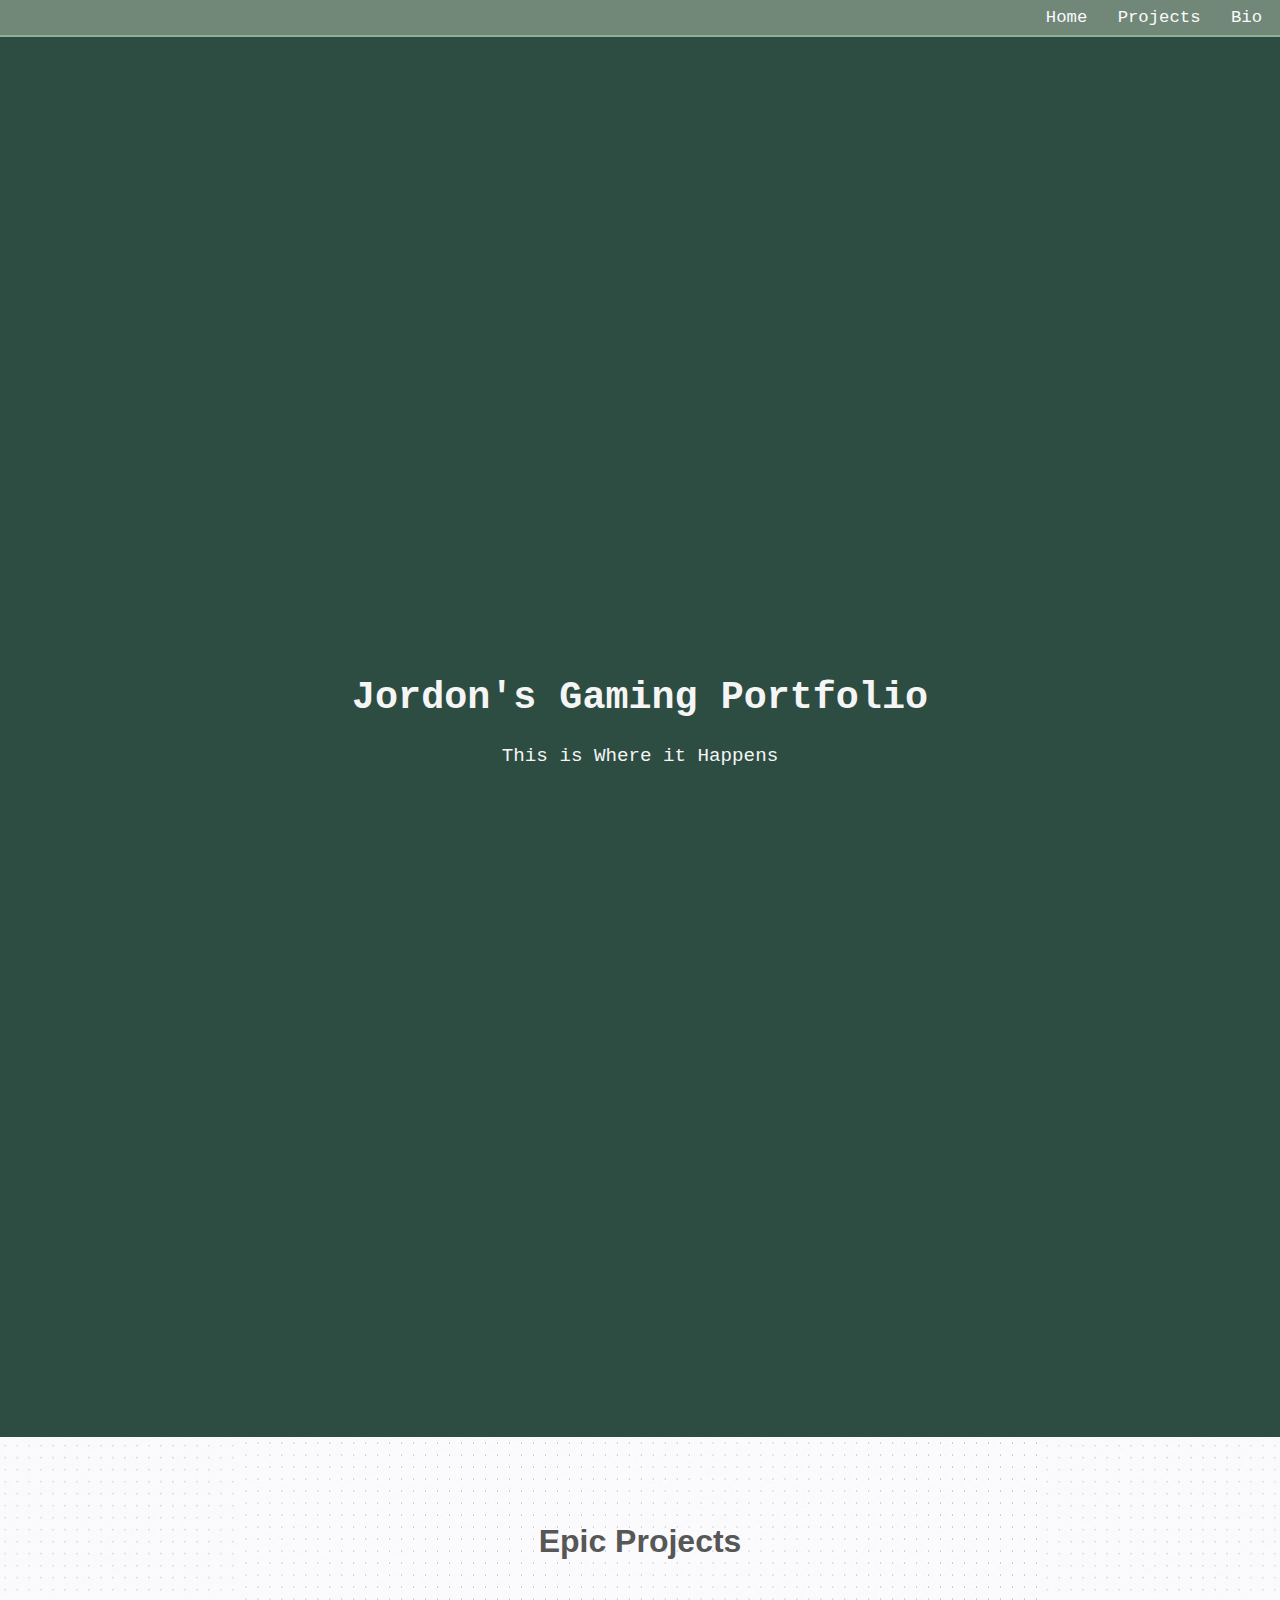
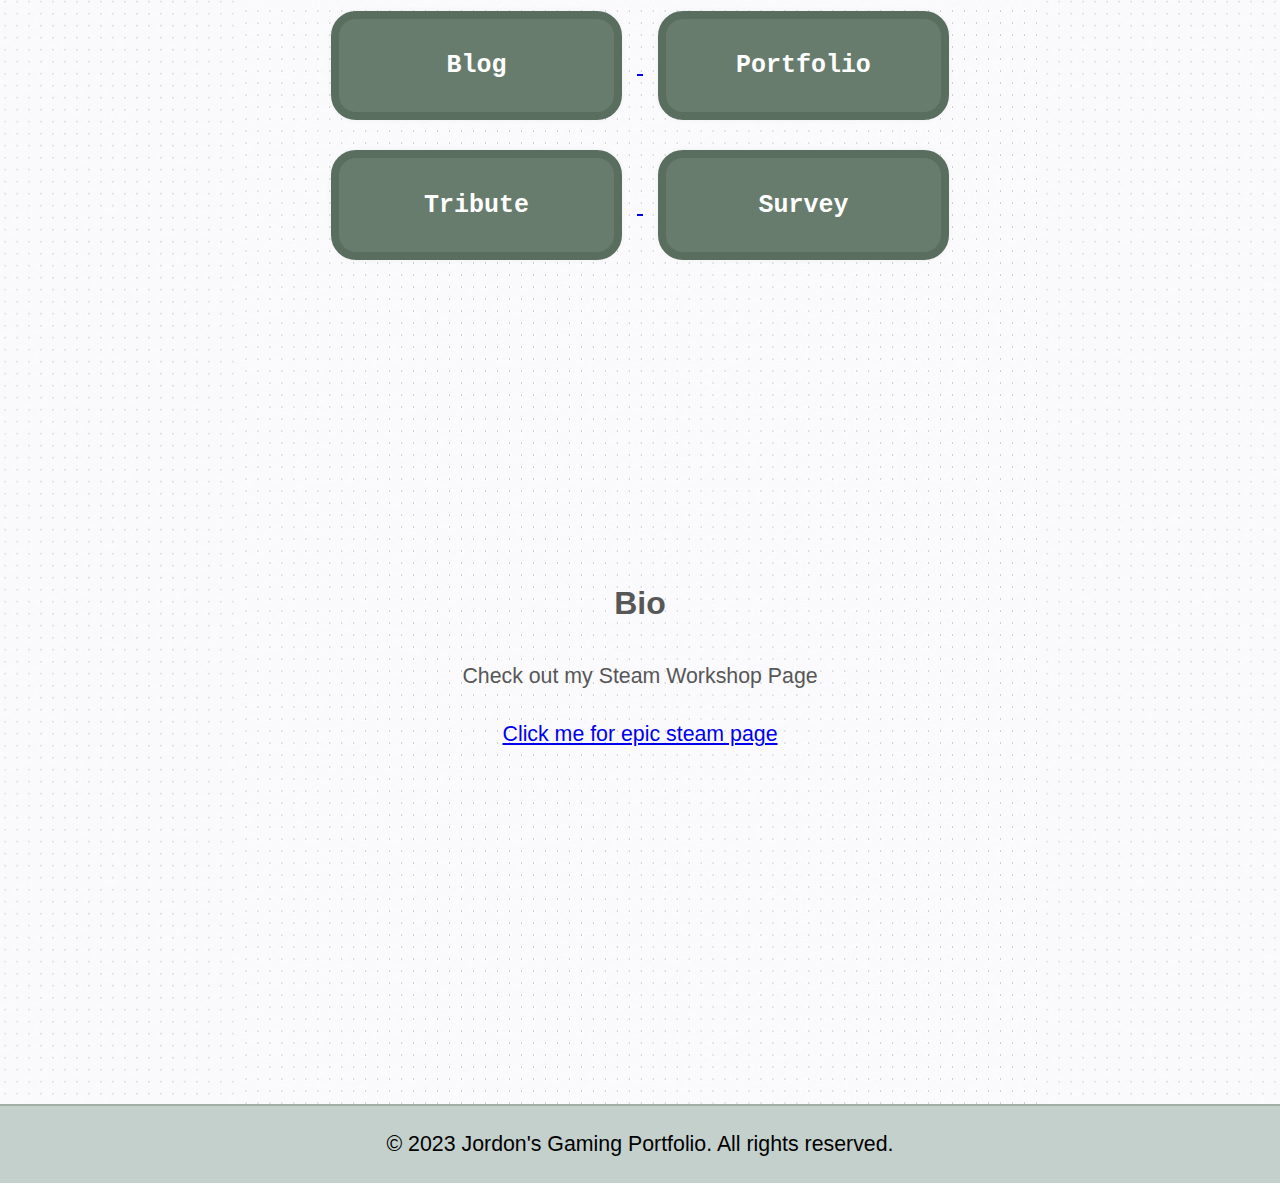
<file: index.html>
<!DOCTYPE html>
<html lang="en">

<head>
  <!--Jordon Smith
        Homepage project
        Date 7-22-2023
        Web Design
        MCC-->
  <meta charset="UTF-8">
  <meta name="viewport" content="width=device-width, initial-scale=1.0">
  <meta name="description" content="This is the Homepage for my portfolio">
  <link rel="Stylesheet" href="styles/styles.css">
  <title>Homepage</title>
</head>

<body>
  <header id="welcome-section">
    <nav id="nav-bar">
      <ul>
        <li><a href='index.html'>Home</a></li>
        <li><a href='#projects'>Projects</a></li>
        <li><a href='#bio'>Bio</a></li>
      </ul>
    </nav>
    <h1>Jordon's Gaming Portfolio</h1>
      <p>This is Where it Happens</p>

  </header>
  <main>
    <section id="projects">
      <h2>Epic Projects</h2>
      <!--Blog Card with link-->
      <a href='blog.html'>
        <article id="blog" class="project-tile">
          <h3>Blog</h3>
        </article>
      </a>
      <!--Portfolio Card with link-->
      <a href='portfolio.html'>
        <article id="porfolio" class="project-tile">
          <h3>Portfolio</h3>
        </article>
      </a>
      <!--Tribute Card with link-->
      <a href='tribute.html'>
        <article id="tribute" class="project-tile">
            <h3>Tribute</h3>
        </article>
      </a>
      <!--Survey Card with link-->
      <a href='survey.html'>
        <article id="survey" class="project-tile">
          <h3>Survey</h3>
        </article>
      </a>
    </section>
    <section id="bio">
      <h2>Bio</h2>
      <p>Check out my Steam Workshop Page </p><a id='profile-link' href="https://steamcommunity.com/id/King_Optimistic/">Click me for epic steam page</a>
    </section>
  </main>
  <footer>
    <div class="container">
      <p>&copy; 2023 Jordon's Gaming Portfolio. All rights reserved.</p>
    </div>
  </footer>
</body>

</html>
</file>
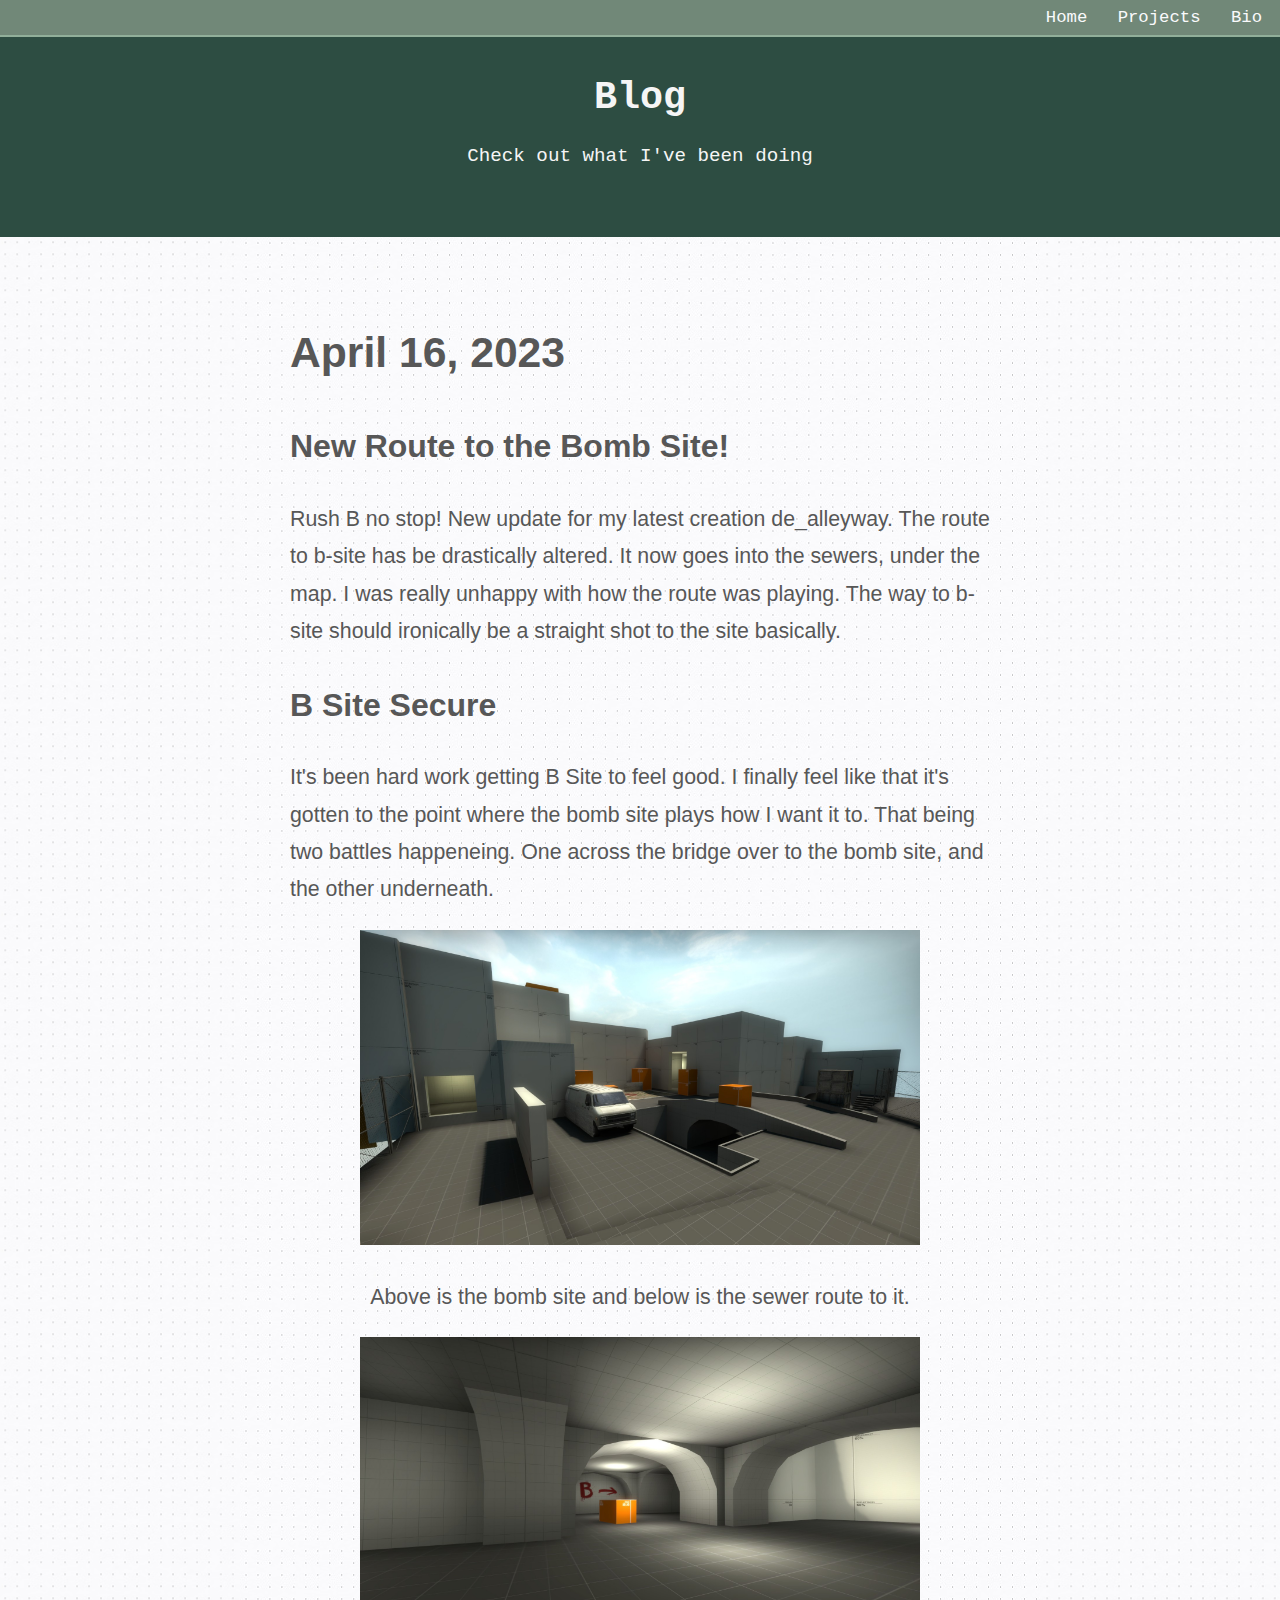
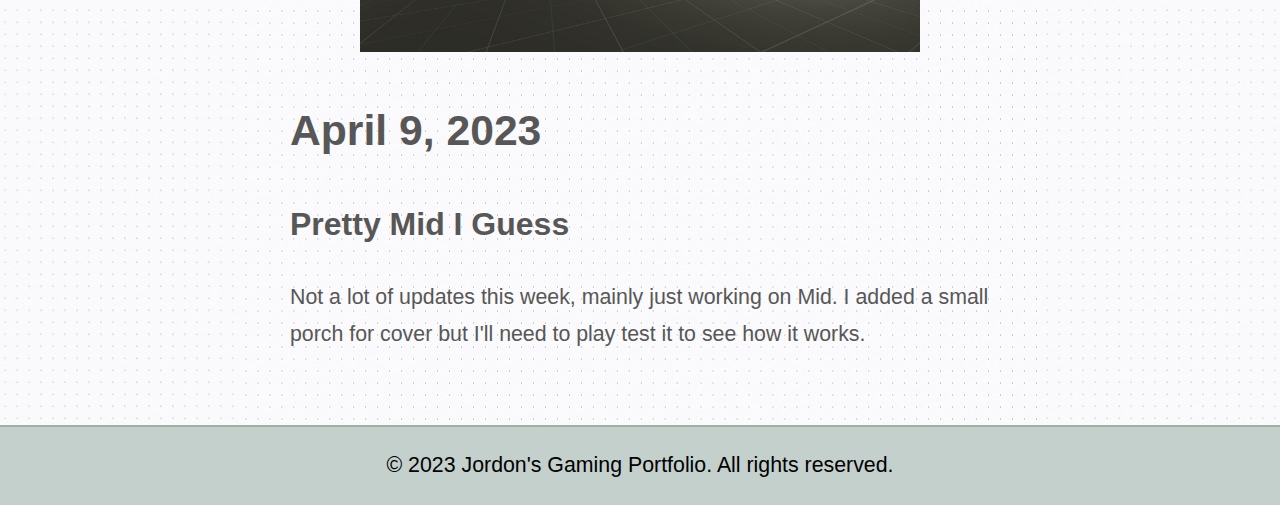
<file: blog.html>
<!DOCTYPE html>
<html lang="en" dir="ltr">

<head>
  <!--Jordon Smith
        Tribute project
        Date 7-20-2023
        Web Design
        MCC-->
  <meta charset="UTF-8">
  <meta name="viewport" content="width=device-width, initial-scale=1.0">
  <meta name="description" content="This is the Homepage for my portfolio">
  <link rel="Stylesheet" href="styles/blog.css">
  <title>Blog</title>
</head>

<body>
  <header>
    <nav id="nav-bar">
      <ul>
        <li><a href='index.html'>Home</a></li>
        <li><a href='#projects'>Projects</a></li>
        <li><a href='#bio'>Bio</a></li>
      </ul>
    </nav>
    <h1>Blog</h1>
    <p>Check out what I've been doing</p>
  </header>
  <main>

    <div class="column">
      <h1>April 16, 2023</h1>
      <h2>New Route to the Bomb Site!</h2>
      <p>Rush B no stop! New update for my latest creation de_alleyway.
        The route to b-site has be drastically altered. It now goes into the sewers,
        under the map. I was really unhappy with how the route was playing.
        The way to b-site should ironically be a straight shot to the site basically.</p>
    </div>

    <div class="column">
      <h2>B Site Secure</h2>
      <p>It's been hard work getting B Site to feel good. I finally feel like that it's gotten to the point where
        the bomb site plays how I want it to. That being two battles happeneing. One across the bridge over
        to the bomb site, and the other underneath. </p>
    </div>
    <img src="bsite.jpg" id="bsite" alt="B Bombsite">
    <p>Above is the bomb site and below is the sewer route to it.</p>
    <img src="sewers.jpg" alt="Sewers" id="sewers">
    <div class="column">
      <h1>April 9, 2023</h1>
      <h2>Pretty Mid I Guess</h2>
      <p>Not a lot of updates this week, mainly just working on Mid. I added a small porch for cover but I'll need to
        play test it to see how it works.
      </p>
    </div>
  </main>
  <footer>
    <div class="container">
      <p>&copy; 2023 Jordon's Gaming Portfolio. All rights reserved.</p>
    </div>
  </footer>
</body>

</html>
</file>
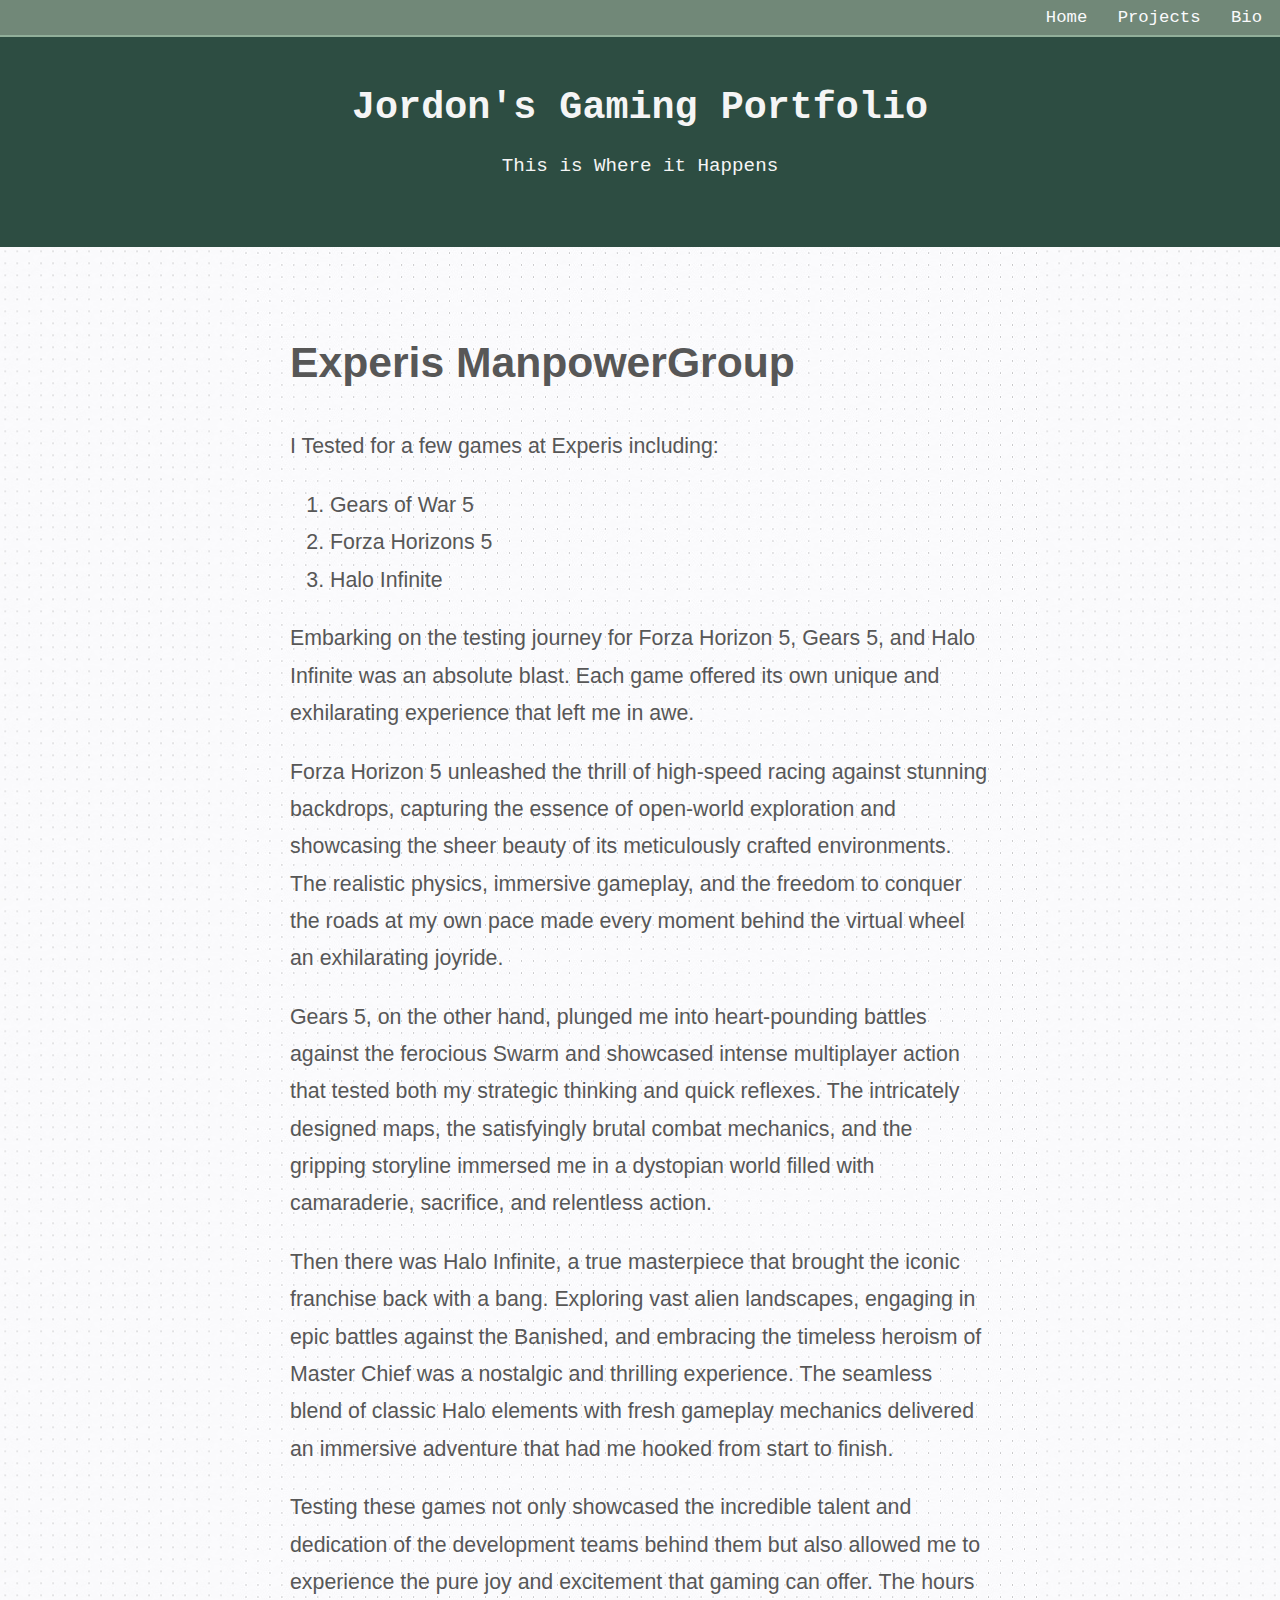
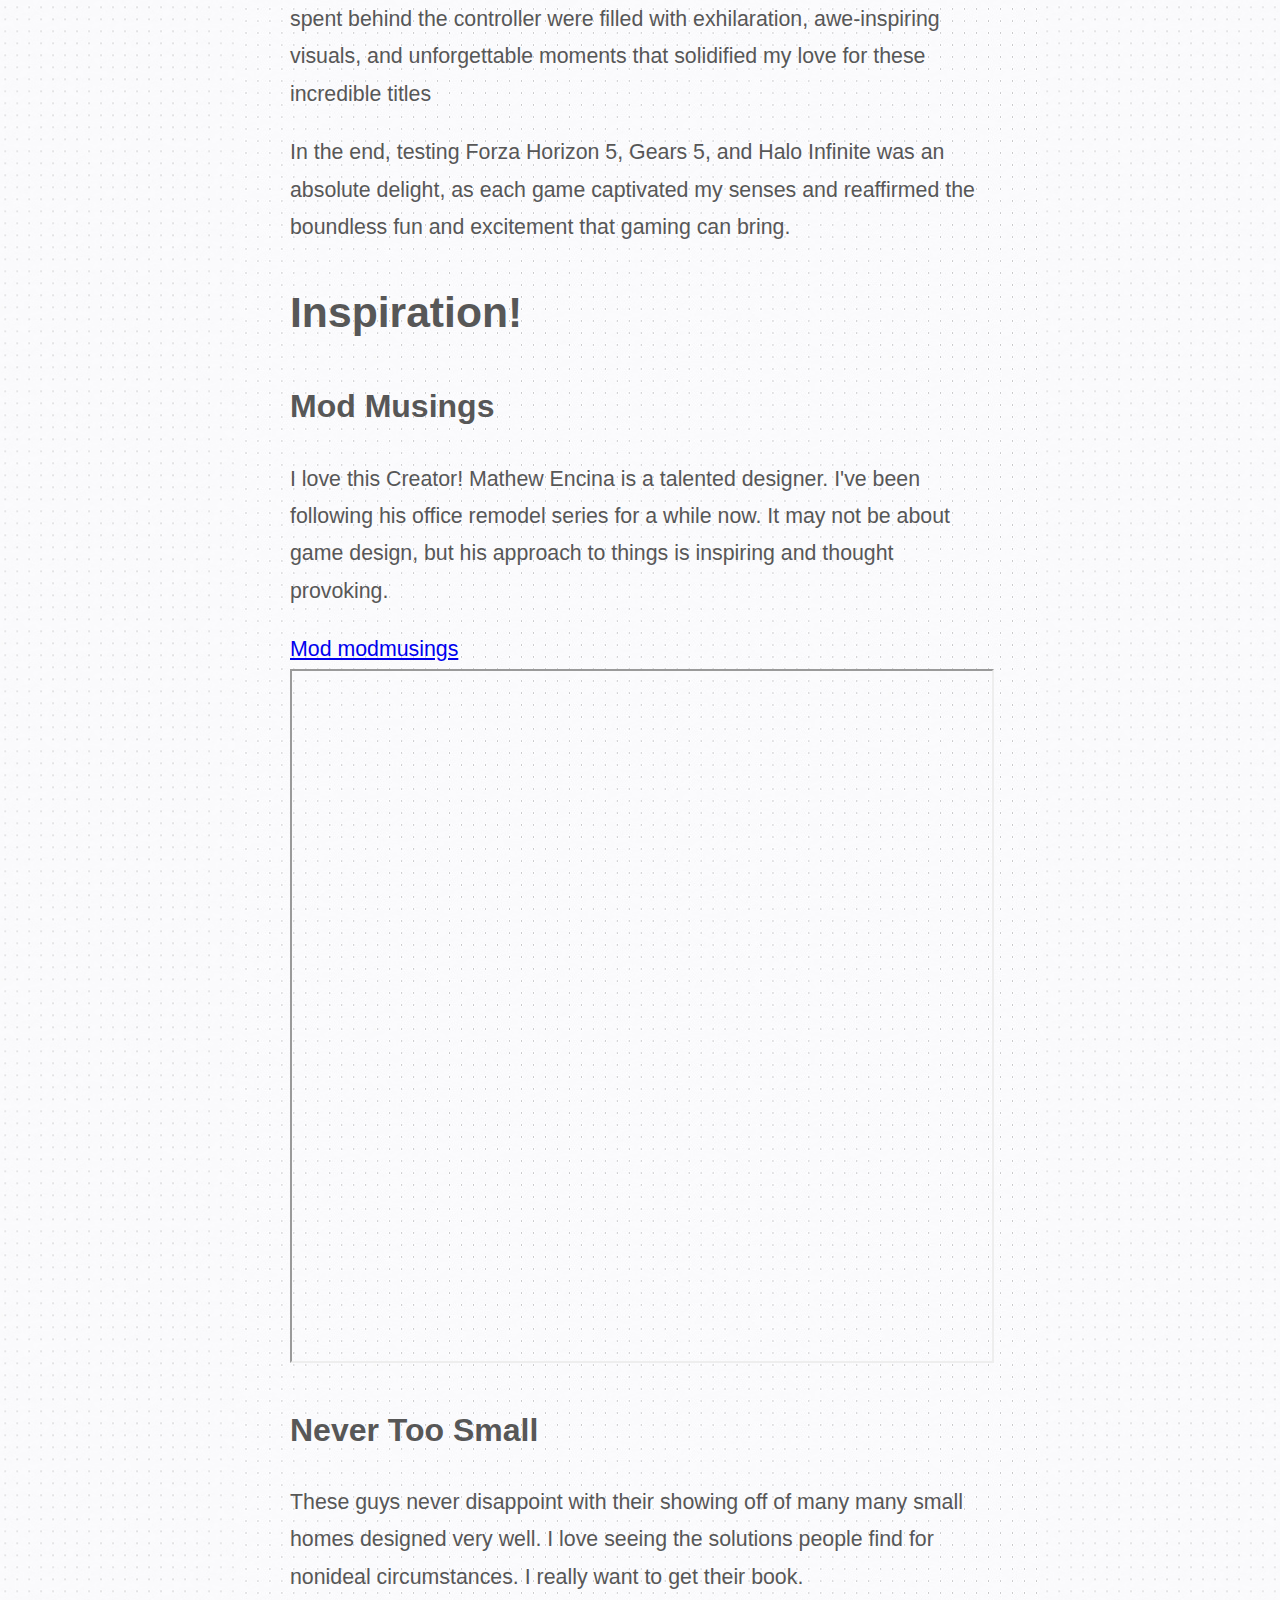
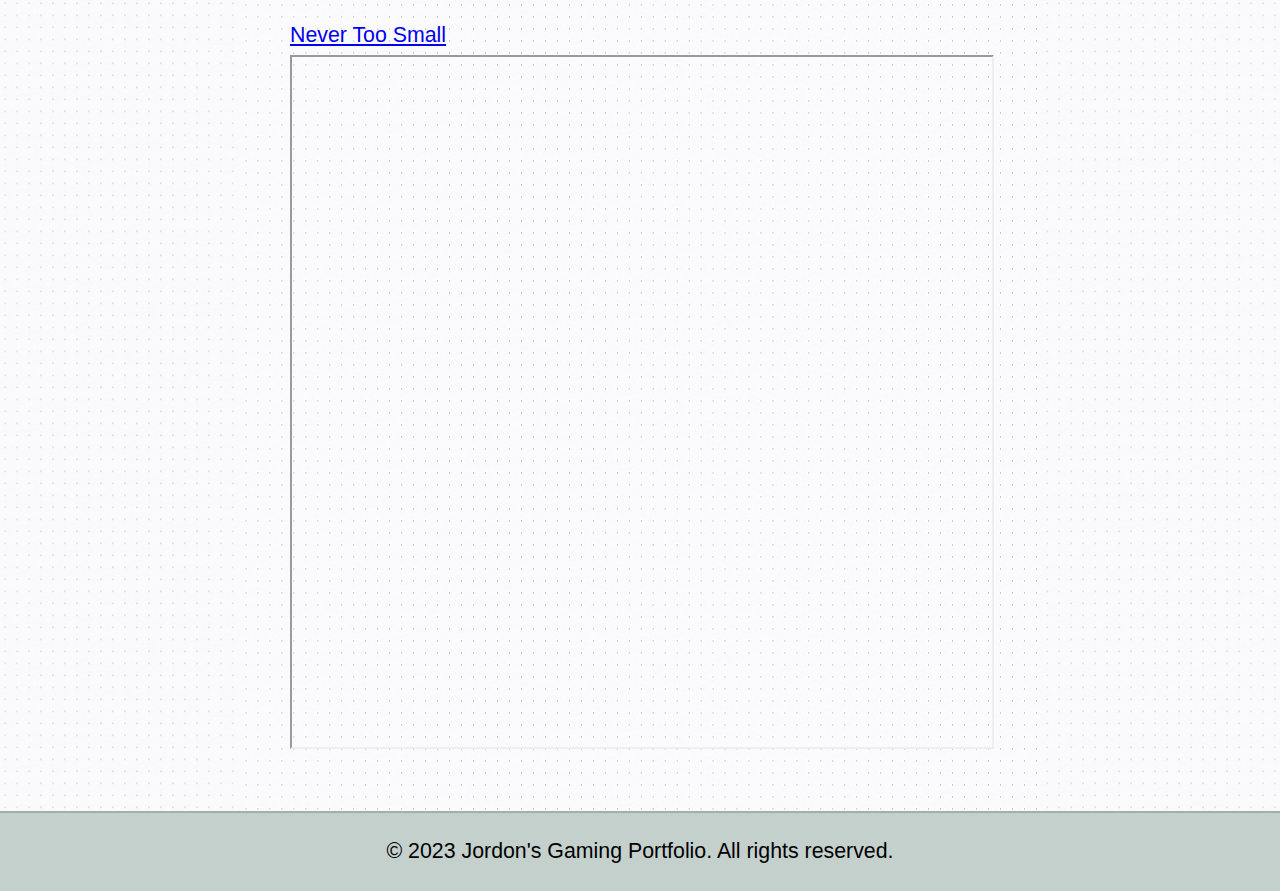
<file: portfolio.html>
<!DOCTYPE html>
<html lang="en">

<head>
  <!--Jordon Smith
        portfolio project
        Date 7-22-2023
        Web Design
        MCC-->
  <meta charset="UTF-8">
  <meta name="viewport" content="width=device-width, initial-scale=1.0">
  <meta name="description" content="This is my portfolio">
  <link rel="Stylesheet" href="styles/portfolio.css">
  <title>Portfolio</title>
</head>

<body>
  <header id="welcome-section">
    <nav id="nav-bar">
      <ul>
        <li><a href='index.html'>Home</a></li>
        <li><a href='#projects'>Projects</a></li>
        <li><a href='#bio'>Bio</a></li>
      </ul>
    </nav>
    <h1>Jordon's Gaming Portfolio</h1>
    <p>This is Where it Happens</p>
  </header>

  <main>
    <!-- Eperience page -->
    <div class="column">
      <h1>Experis ManpowerGroup</h1>
      <p>I Tested for a few games at Experis including:</p>
      <ol>
        <li>Gears of War 5</li>
        <li>Forza Horizons 5</li>
        <li>Halo Infinite</li>
      </ol>
      <p class="custom-margin">Embarking on the testing journey for Forza Horizon 5, Gears 5, and Halo Infinite was an
        absolute blast. Each game offered its own unique and exhilarating experience that left me in awe.</p>
      <p class="custom-margin">Forza Horizon 5 unleashed the thrill of high-speed racing against stunning backdrops,
        capturing the essence of open-world exploration and showcasing the sheer beauty of its meticulously crafted
        environments. The realistic physics, immersive gameplay, and the freedom to conquer the roads at my own pace
        made every moment behind the virtual wheel an exhilarating joyride.</p>
      <p class="custom-margin">Gears 5, on the other hand, plunged me into heart-pounding battles against the ferocious
        Swarm and showcased intense multiplayer action that tested both my strategic thinking and quick reflexes. The
        intricately designed maps, the satisfyingly brutal combat mechanics, and the gripping storyline immersed me in a
        dystopian world filled with camaraderie, sacrifice, and relentless action.</p>
      <p class="custom-margin">Then there was Halo Infinite, a true masterpiece that brought the iconic franchise back
        with a bang. Exploring vast alien landscapes, engaging in epic battles against the Banished, and embracing the
        timeless heroism of Master Chief was a nostalgic and thrilling experience. The seamless blend of classic Halo
        elements with fresh gameplay mechanics delivered an immersive adventure that had me hooked from start to finish.
      </p>
      <p class="custom-margin">Testing these games not only showcased the incredible talent and dedication of the
        development teams behind them but also allowed me to experience the pure joy and excitement that gaming can
        offer. The hours spent behind the controller were filled with exhilaration, awe-inspiring visuals, and
        unforgettable moments that solidified my love for these incredible titles</p>
      <p class="custom-margin">In the end, testing Forza Horizon 5, Gears 5, and Halo Infinite was an absolute delight,
        as each game captivated my senses and reaffirmed the boundless fun and excitement that gaming can bring.</p>
    </div>
    <div class="column">
      <h1>Inspiration!</h1>
      <h2>Mod Musings</h2>
      <p>I love this Creator! Mathew Encina is a talented designer. I've been following his office remodel series for a
        while now. It may not be about game design, but his approach to things is inspiring and thought provoking.</p>
      <a href="https://www.modmusings.com/">Mod modmusings</a>
      <iframe width="990" height="690" src="https://www.youtube.com/embed/5JoBtJDiAF0" allowfullscreen></iframe>
    </div>

    <div class="column">
      <h2>Never Too Small</h2>
      <p>These guys never disappoint with their showing off of many many small homes designed very well. I love seeing
        the solutions people find for nonideal circumstances. I really want to get their book.</p>
      <a href="https://www.nevertoosmall.com/" >Never Too Small</a>
      <iframe width="990" height="690" src="https://www.youtube.com/embed/xfXMoGmb74w" allowfullscreen></iframe>
    </div>
  </main>
  <footer>
    <div class="container">
      <p>&copy; 2023 Jordon's Gaming Portfolio. All rights reserved.</p>
    </div>
  </footer>
</body>

</html>
</file>
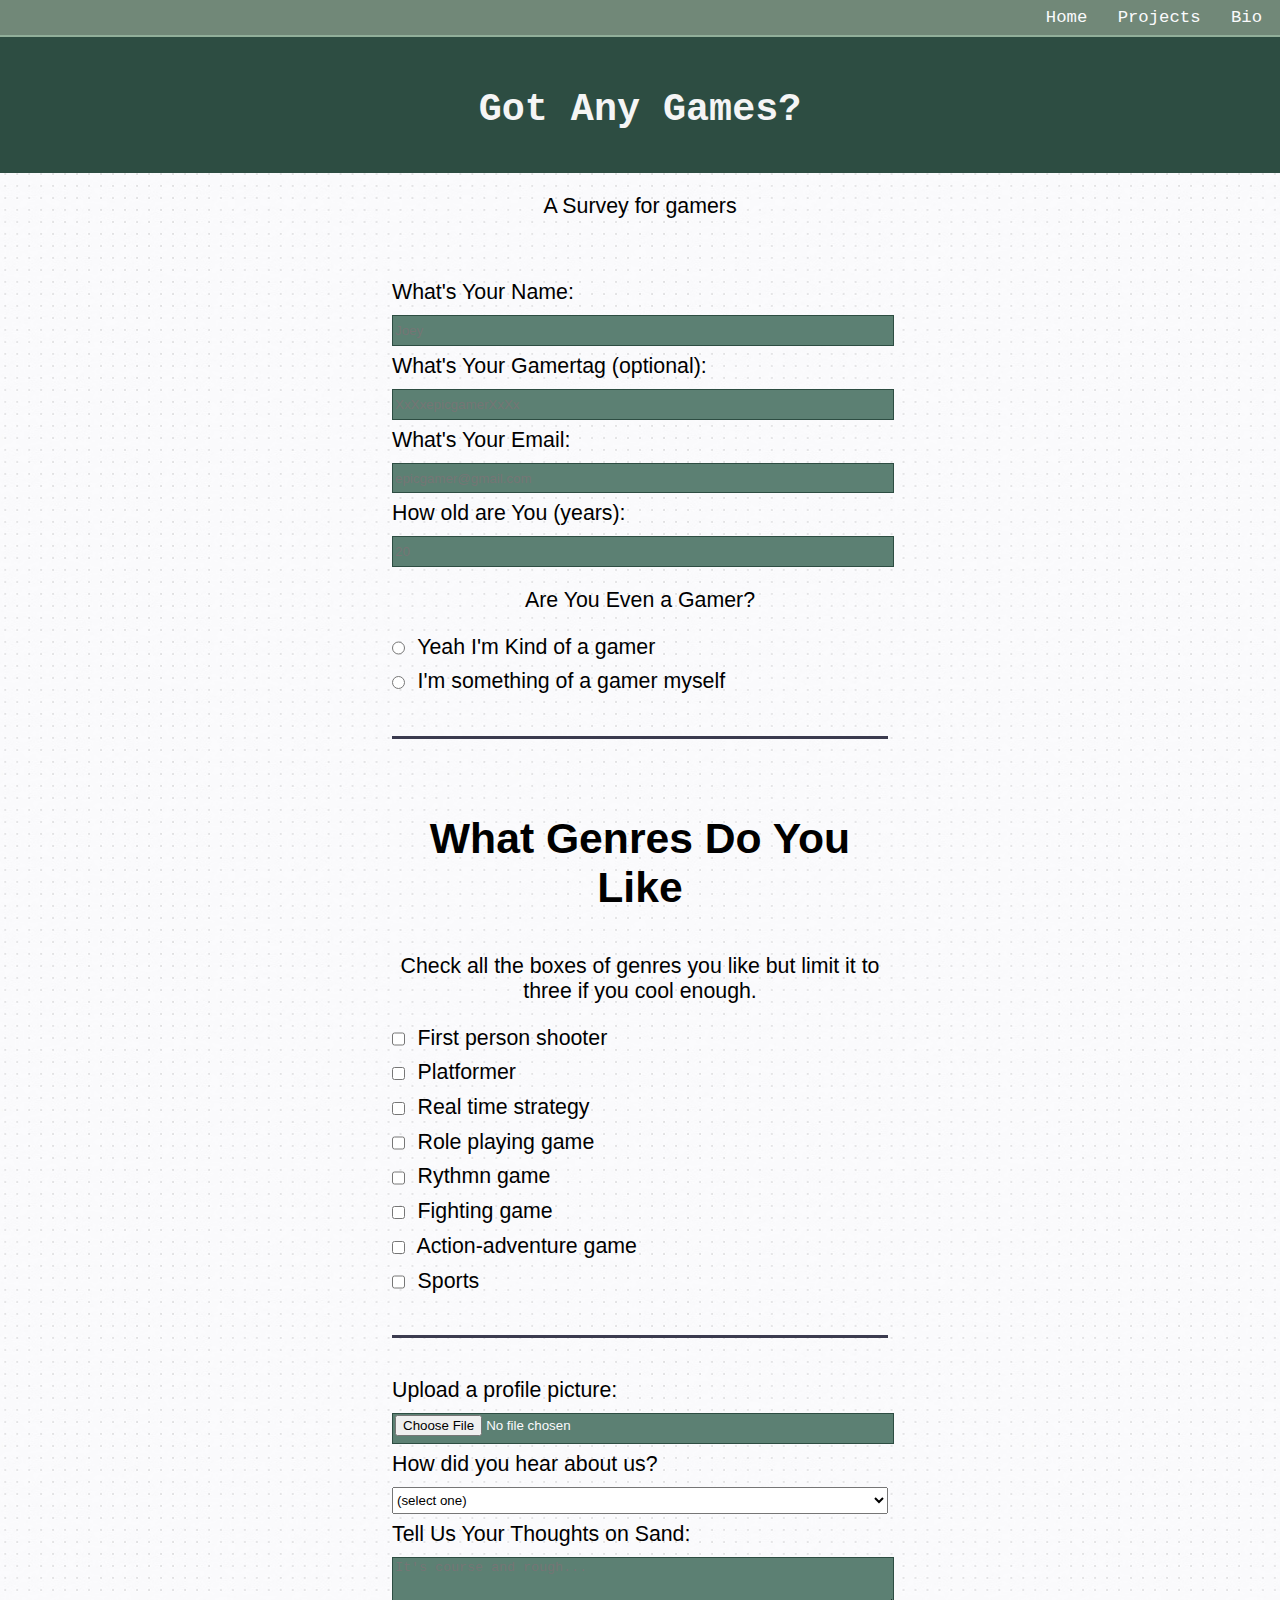
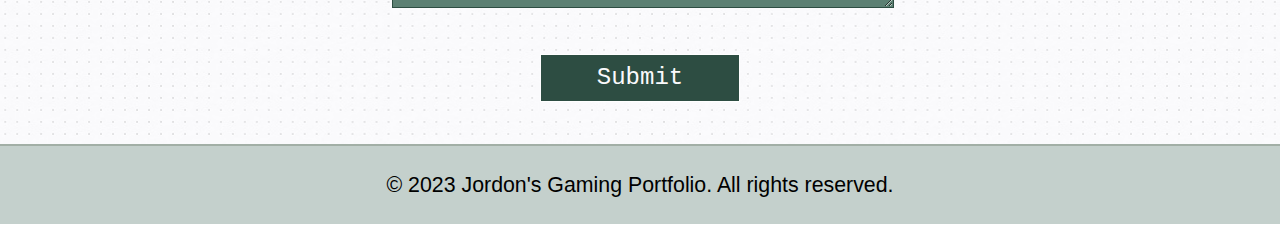
<file: survey.html>
<!DOCTYPE html>
<html lang="en">

<head>
  <!--Jordon Smith
        survey project
        Date 7-22-2023
        Web Design
        MCC-->
  <meta charset="UTF-8">
  <meta name="viewport" content="width=device-width, initial-scale=1.0">
  <meta name="description" content="This is the Survey for my portfolio">
  <link rel="Stylesheet" href="styles/survey.css">
  <title>Survey</title>
</head>

<body>
  <header>
    <nav id="nav-bar">
      <ul>
        <li><a href='index.html'>Home</a></li>
        <li><a href='#projects'>Projects</a></li>
        <li><a href='#bio'>Bio</a></li>
      </ul>
    </nav>
    <h1 id='title'>Got Any Games?</h1>

  </header>
  <p id='description'>A Survey for gamers</p>
  <form id='survey-form' method="post" action='https://register-demo.freecodecamp.org'>
    <fieldset>
      <label for="name" id='name-label'>What's Your Name: <input id="name" name="first-name" type="text"
          placeholder='Joey' required /></label>
      <label for="gamertag" id='gamertag-label'>What's Your Gamertag (optional): <input id="gamertag" name="gamertag"
          type="text" placeholder='XxXxepicgamerXxXx' /></label>
      <label for="email" id='email-label'>What's Your Email: <input id="email" name="email" type="email"
          placeholder='epicgamer@gmail.com' required /></label>
      <label for="number" id='number-label'>How old are You (years): <input id="number" type="number" name="age"
          min="13" max="120" placeholder='20' /></label>
      <p id='description'>Are You Even a Gamer?</p>
      <label for="kind-of-gamer"><input id="kind-of-gamer" type="radio" name="account-type" class="inline"
          value='yes-gamer' /> Yeah I'm Kind of a gamer</label>
      <label for="something-of-a-gamer"><input id="something-of-a-gamer" type="radio" name="account-type" class="inline"
          value='no-gamer' /> I'm something of a gamer myself</label>
    </fieldset>
    <fieldset>
      <h1 id='title'>What Genres Do You Like</h1>
      <p id='description'>Check all the boxes of genres you like but limit it to three if you cool enough.</p>
      <label for="terms-and-conditions">
        <input id="check-box" type="checkbox" required name="fps" class="inline" value='fps' /> First person shooter
      </label>
      <label for="terms-and-conditions">
        <input id="check-box" type="checkbox" required name="platformer" class="inline" value='platformer' /> Platformer
      </label>
      <label for="terms-and-conditions">
        <input id="check-box" type="checkbox" required name="rts" class="inline" value='rts' /> Real time strategy
      </label>
      <label for="terms-and-conditions">
        <input id="check-box" type="checkbox" required name="rpg" class="inline" value='rpg' /> Role playing game
      </label>
      <label for="terms-and-conditions">
        <input id="check-box" type="checkbox" required name="rythmn" class="inline" value='rythmn' /> Rythmn game
      </label>
      <label for="terms-and-conditions">
        <input id="check-box" type="checkbox" required name="fighting" class="inline" value='fighting' /> Fighting game
      </label>
      <label for="terms-and-conditions">
        <input id="check-box" type="checkbox" required name="action" class="inline" value='action' /> Action-adventure
        game
      </label>
      <label for="terms-and-conditions">
        <input id="check-box" type="checkbox" required name="sports" class="inline" value='sports' /> Sports
      </label>
    </fieldset>
    <fieldset>
      <label for="profile-picture">Upload a profile picture: <input id="profile-picture" type="file"
          name="file" /></label>
      <label for="referrer">How did you hear about us?
        <select id="dropdown" name="dropdown">
          <option value="">(select one)</option>
          <option value="1">freeCodeCamp News</option>
          <option value="2">freeCodeCamp YouTube Channel</option>
          <option value="3">freeCodeCamp Forum</option>
          <option value="4">Other</option>
        </select>
      </label>
      <label for="bio">Tell Us Your Thoughts on Sand:
        <textarea id="bio" name="bio" rows="3" cols="30" placeholder="It's course and rough..."></textarea>
      </label>
    </fieldset>
    <input id='submit' type="submit" value="Submit" />
  </form>
  <footer>
    <div class="container">
      <p>&copy; 2023 Jordon's Gaming Portfolio. All rights reserved.</p>
    </div>
  </footer>
</body>

</html>
</file>
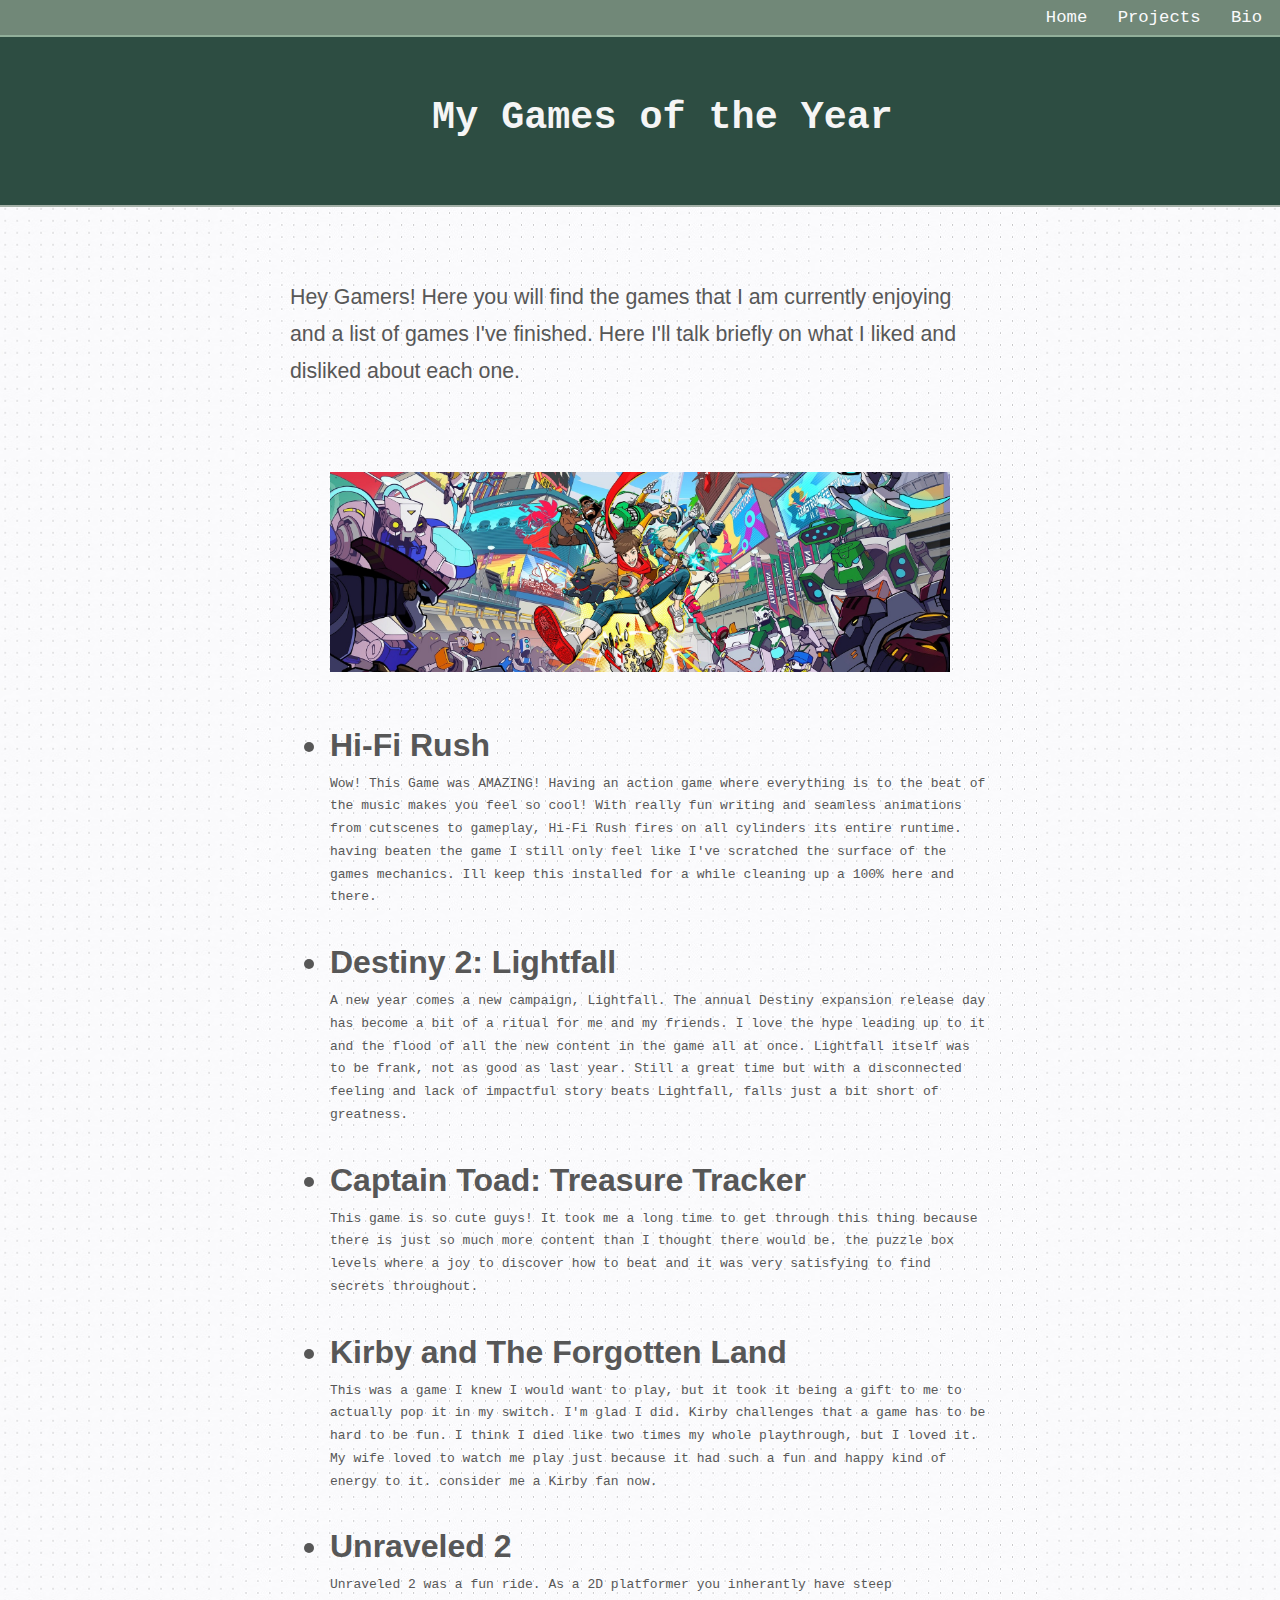
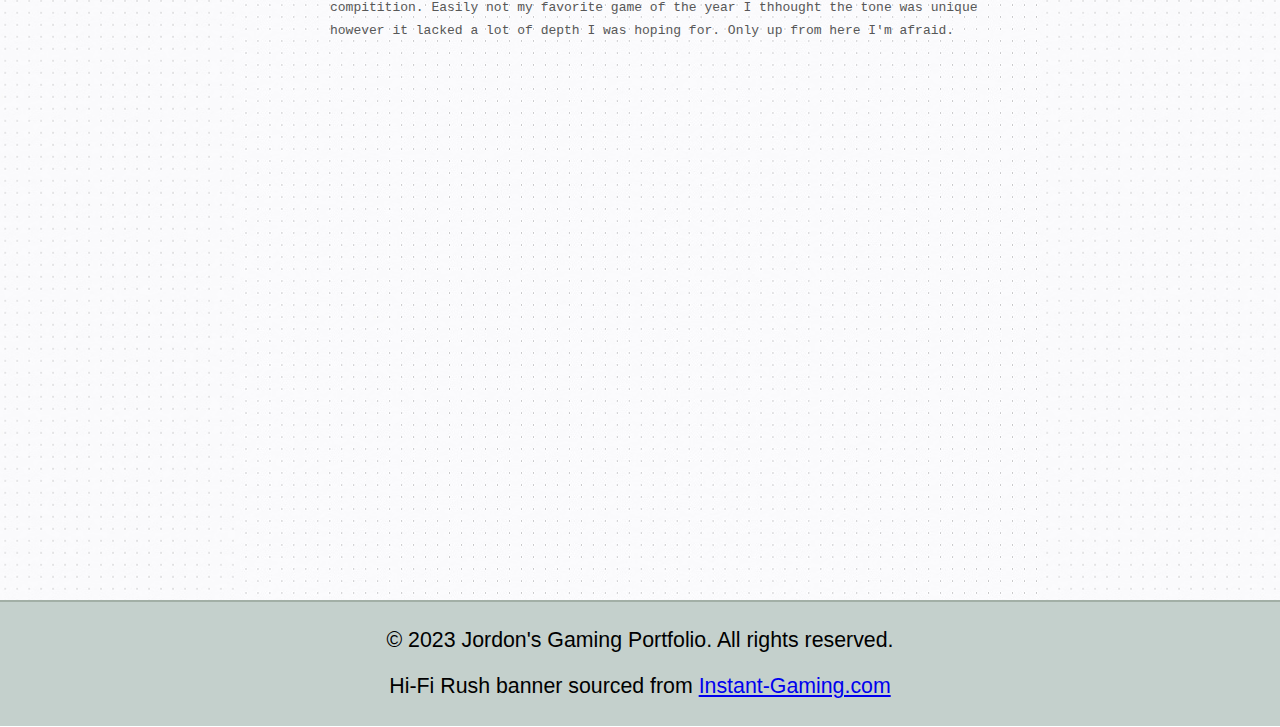
<file: tribute.html>
<!DOCTYPE html>
<html lang="en">

<head>
    <!--Jordon Smith
        Tribute project
        Date 7-20-2023
        Web Design
        MCC-->
    <meta charset="UTF-8">
    <meta name="viewport" content="width=device-width, initial-scale=1.0">
    <link rel="stylesheet" href="styles/tribute.css">
    <meta name="description" content="This is my tribute to my games of the year. A place to see what i've played.">
    <title>My Games of the Year</title>
</head>

<body>
    <header>
        <h1 id="title">My Games of the Year</h1>
        <nav id="nav-bar">
            <ul>
                <li><a href='index.html'>Home</a></li>
                <li><a href='#projects'>Projects</a></li>
                <li><a href='#bio'>Bio</a></li>
            </ul>
        </nav>
    </header>
    <main id="main">
        <section>
            <p id="tribute-info">Hey Gamers! Here you will find the games that I am currently enjoying
                and a list of games I've finished. Here I'll talk briefly on what I liked and disliked
                about each one.
            </p>
        </section>
        <section>
            <figure id="img-div">
                <img id='image' src="hifirush.jpg" alt="hifirush" class="center">
                <figcaption id="img-caption"></figcaption>
            </figure>
            <!--Beginning of Game list-->
            <h2>
            <ul>
                    <li>Hi-Fi Rush
                        <article>Wow! This Game was AMAZING! Having an action game where everything is to the beat of
                            the music makes you feel so cool! With really fun writing and seamless animations from
                            cutscenes
                            to gameplay, Hi-Fi Rush fires on all cylinders its entire runtime. having beaten the game I
                            still
                            only feel like I've scratched the surface of the games mechanics. Ill keep this installed
                            for a while
                            cleaning up a 100% here and there.
                        </article>
                    </li>
                    <li>Destiny 2: Lightfall
                        <article>A new year comes a new campaign, Lightfall. The annual Destiny expansion release day
                            has
                            become a bit of a ritual for me and my friends. I love the hype leading up to it and the
                            flood
                            of all the new content in the game all at once. Lightfall itself was to be frank, not as
                            good
                            as last year. Still a great time but with a disconnected feeling and lack of impactful story
                            beats Lightfall, falls just a bit short of greatness.
                        </article>
                    </li>
                    <li>Captain Toad: Treasure Tracker
                        <article>This game is so cute guys! It took me a long time to get through this thing because
                            there
                            is just so much more content than I thought there would be. the puzzle box levels where a
                            joy to
                            discover how to beat and it was very satisfying to find secrets throughout.
                        </article>
                    </li>
                    <li>Kirby and The Forgotten Land
                        <article> This was a game I knew I would want to play, but it took it being a gift to me to
                            actually
                            pop it in my switch. I'm glad I did. Kirby challenges that a game has to be hard to be fun.
                            I
                            think I died like two times my whole playthrough, but I loved it. My wife loved to watch me
                            play
                            just because it had such a fun and happy kind of energy to it. consider me a Kirby fan now.
                        </article>
                    </li>
                    <li>Unraveled 2
                        <article>Unraveled 2 was a fun ride. As a 2D platformer you inherantly have steep compitition.
                            Easily not my favorite game of the year I thhought the tone was unique however it lacked
                            a lot of depth I was hoping for. Only up from here I'm afraid.
                        </article>
                    </li>
            </ul>
            </h2>
        </section>
    </main>
    <footer>
        <p>
        <p>&copy; 2023 Jordon's Gaming Portfolio. All rights reserved.</p> Hi-Fi Rush banner sourced from <a
            href="https://www.instant-gaming.com/en/13480-buy-hi-fi-rush-pc-game-steam/">Instant-Gaming.com </a><a
            href="http://" target="_blank" rel="noopener noreferrer"></a></p>
    </footer>
</body>

</html>
</file>
<file: styles/styles.css>
body {
    font-family: Verdana, sans-serif;
    font-size: 16pt;
    margin: 0;
    background-image: url("dotts.jpg");
    background-size: auto;
    background-position: center;
}

header {
    font-family: monospace;
    background-color: #2D4D42;
    font-size: 90%;
    padding-top: 650px;
    padding-bottom: 650px;
    width: auto;
    text-align: center;
    font-weight: 100;
    color: whitesmoke;

}

/*navigation*/

nav {
    position: fixed;
    top: 0;
    left: 0;
    width: 100%;
    background-color: #718878;
    z-index: 9999;
    border-bottom: 2px solid #91af9a;
}

nav ul {
    list-style-type: none;
    text-align: right;
    font-size: 90%;
    margin: 8px;

}

nav li {
    display: inline;
}

nav a {
    color: inherit;
    text-decoration: none;
    padding-left: 10px;
    padding-right: 10px;
}

nav a:link {
    color: #fafafc;
}

nav a:hover {

    filter: brightness(75%);
}

main {
    padding: 50px;
    background-color: #fafafc;
    color: #575757;
    text-align: center;
    margin: auto;
    max-width: 700px;
    line-height: 1.75;
    background-image: url("dotts.jpg");
}


/* project tiles */
.project-tile:hover {
    cursor: pointer;
    transform: scale(1.05);
    box-shadow: 0 0 10px 0 rgba(0, 0, 0, .05);
}

.project-tile:hover :after {
    transform: scale(0.95) translateY(10px);
}

.project-tile {
    color: fafafc;
    background-color: #677c6d;
    border: 8px solid #5a6e60;
    border-radius: 25px;
    font-family: monospace;
    width: 275px;
    text-align: center;
    display: inline-block;
    margin-right: 15px;
    margin-left: 15px;
    margin-top: 15px;
    margin-bottom: 15px;
    

    transition: all .1s;
    transform: scale(1) translateY(0px);
    padding-top: .1px;
    padding-bottom: .1px;
    position: relative;
    color: #ffffff;
    box-shadow: 0 0 5px 0 rgba(0, 0, 0, .05);
}

section {
    margin-bottom: 300px;
}

/* footer */
footer {
    background-color: #c4d0cc;
    border-top: 2px solid rgb(162, 175, 166);
    padding: 5px;
    text-align: center;
  }
</file>
<file: styles/blog.css>
body {
    font-family: Verdana, sans-serif;
    font-size: 16pt;
    margin: 0;
    background-image: url("dotts.jpg");
    background-size: auto;
    background-position: center;
}

header {
    font-family: monospace;
    background-color: #2D4D42;
    font-size: 90%;
    padding-top: 50px;
    padding-bottom: 50px;
    width: auto;
    text-align: center;
    font-weight: 100;
    color: whitesmoke;

}

/*navigation*/

nav {
    position: fixed;
    top: 0;
    left: 0;
    width: 100%;
    background-color: #718878;
    z-index: 9999;
    border-bottom: 2px solid #91af9a;
}

nav ul {
    list-style-type: none;
    text-align: right;
    font-size: 90%;
    margin: 8px;

}

nav li {
    display: inline;
}

nav a {
    color: inherit;
    text-decoration: none;
    padding-left: 10px;
    padding-right: 10px;
}

nav a:link {
    color: #fafafc;
}

nav a:hover {

    filter: brightness(75%);
}


main {
    padding: 50px;
    background-color: #fafafc;
    color: #575757;
    text-align: center;
    margin: auto;
    max-width: 700px;
    line-height: 1.75;
    background-image: url("dotts.jpg");
}

.column {
    text-align: left;
    display: inline-flexbox;
}

img {
    max-width: 80%;
}

footer {
    background-color: #c4d0cc;
    border-top: 2px solid rgb(162, 175, 166);
    padding: 5px;
    text-align: center;
  }
</file>
<file: styles/portfolio.css>
body {
    font-family: Verdana, sans-serif;
    font-size: 16pt;
    margin: 0;
    background-image: url("dotts.jpg");
    background-size: auto;
    background-position: center;
}

header {
    font-family: monospace;
    background-color: #2D4D42;
    font-size: 90%;
    padding-top: 60px;
    padding-bottom: 50px;
    width: auto;
    text-align: center;
    font-weight: 100;
    color: whitesmoke;

}

/*navigation*/

nav {
    position: fixed;
    top: 0;
    left: 0;
    width: 100%;
    background-color: #718878;
    z-index: 9999;
    border-bottom: 2px solid #91af9a;
}

nav ul {
    list-style-type: none;
    text-align: right;
    font-size: 90%;
    margin: 8px;

}

nav li {
    display: inline;
}

nav a {
    color: inherit;
    text-decoration: none;
    padding-left: 10px;
    padding-right: 10px;
}

nav a:link {
    color: #fafafc;
}

nav a:hover {

    filter: brightness(75%);
}

main {
    padding: 50px;
    background-color: #fafafc;
    color: #575757;
    text-align: left;
    margin: auto;
    max-width: 700px;
    line-height: 1.75;
    background-image: url("dotts.jpg");
}

iframe {
    max-width: 100%;
    max-height: 50%;
}

footer {
    background-color: #c4d0cc;
    border-top: 2px solid rgb(162, 175, 166);
    padding: 5px;
    text-align: center;
  }
</file>
<file: styles/survey.css>
body {
  font-family: Verdana, sans-serif;
  font-size: 16pt;
  margin: 0;
  background-image: url("dotts.jpg");
  background-size: auto;
  background-position: center;
}

  header { 
    font-family: monospace;
    background-color: #2D4D42; 
    font-size: 90%; 
    padding-top: 50px;
    padding-bottom: 2px;
    width: auto;
    text-align: center;
    font-weight: 100;
    color: whitesmoke;
  
}
/*navigation*/

nav {
  position: fixed;
  top: 0;
  left: 0;
  width: 100%;
  background-color: #718878;
  z-index: 9999;
  border-bottom: 2px solid #91af9a;
}

nav ul {
  list-style-type: none;
  text-align: right;
  font-size: 90%;
  margin: 8px;

}

nav li {
  display: inline;
}

nav a {
  color: inherit;
  text-decoration: none;
  padding-left: 10px;
  padding-right: 10px;
}

nav a:link {
  color: #fafafc;
}

nav a:hover {

  filter: brightness(75%);
}


  h1, p {
    margin: 1em auto;
    text-align: center;
  }
  
  form {
    width: 60vw;
    max-width: 500px;
    min-width: 300px;
    margin: 0 auto;
    padding-bottom: 2em;
  }
  
  fieldset {
    border: none;
    padding: 2rem 0;
    border-bottom: 3px solid #3b3b4f;
  }
  
  fieldset:last-of-type {
    border-bottom: none;
  }
  
  label {
    display: block;
    margin: 0.5rem 0;
  }
  
  input,
  textarea,
  select {
    margin: 10px 0 0 0;
    width: 100%;
    min-height: 2em;
  }
  
  input, textarea {
    background-color: #5c8073;
    border: 1px solid #2D4D42;
    color: #fafafc;
  }
  
  .inline {
    width: unset;
    margin: 0 0.5em 0 0;
    vertical-align: middle;
  }
  
  input[type="submit"] {
    display: block;
    font-family: monospace;
    width: 40%;
    margin: auto;
    height: 2em;
    font-size: 1.5rem;
    background-color: #2D4D42;
    border-color: white;
    min-width: 100px;
  }
  
  input[type="file"] {
    padding: 1px 2px;
  }
  
  a {
    color: #dfdfe2;
  }

  footer {
    background-color: #c4d0cc;
    border-top: 2px solid rgb(162, 175, 166);
    padding: 5px;
    text-align: center;
  }
</file>
<file: styles/tribute.css>
body {
    font-family: Verdana, sans-serif;
    font-size: 16pt;
    margin: 0;
    background-image: url('dotts.jpg');
    background-size: auto;
    background-position: center;
}

header {
    font-family: monospace;
    background-color: #2D4D42;
    font-size: 90%;
    padding-top: 70px;
    padding-bottom: 40px;
    padding-left: 45px;
    width: auto;
    text-align: Center;
    font-weight: 100;
    color: whitesmoke;
    border-bottom: 2px solid rgb(162, 175, 166);

}

/*navigation*/

nav {
    position: fixed;
    top: 0;
    left: 0;
    width: 100%;
    background-color: #718878;
    z-index: 9999;
    border-bottom: 2px solid #91af9a;
}

nav ul {
    list-style-type: none;
    text-align: right;
    font-size: 90%;
    margin: 8px;

}

nav li {
    display: inline;
}

nav a {
    color: inherit;
    text-decoration: none;
    padding-left: 10px;
    padding-right: 10px;
}

nav a:link {
    color: #fafafc;
}

nav a:hover {

    filter: brightness(75%);
}

/*End of Navigation*/

main {
    padding: 50px;
    background-color: #fafafc;
    color: #575757;
    margin: auto;
    max-width: 700px;
    line-height: 1.75;
    padding-bottom: 500px;
    background-image: url("dotts.jpg");
}

img {
    align-items: center;
    max-width: 100%;
    padding-top: 60px;
    padding-bottom: 0px;
}

.center {
    margin-left: auto;
    margin-right: auto;
}

article {
    font-size: medium;
    font-family: monospace;
    font-weight: lighter;
}

li {
    padding-bottom: 25px;
}

/* footer */
footer {    
    background-color: #c4d0cc;
    border-top: 2px solid rgb(162, 175, 166);
    padding: 5px;
    text-align: center;
}
</file>
